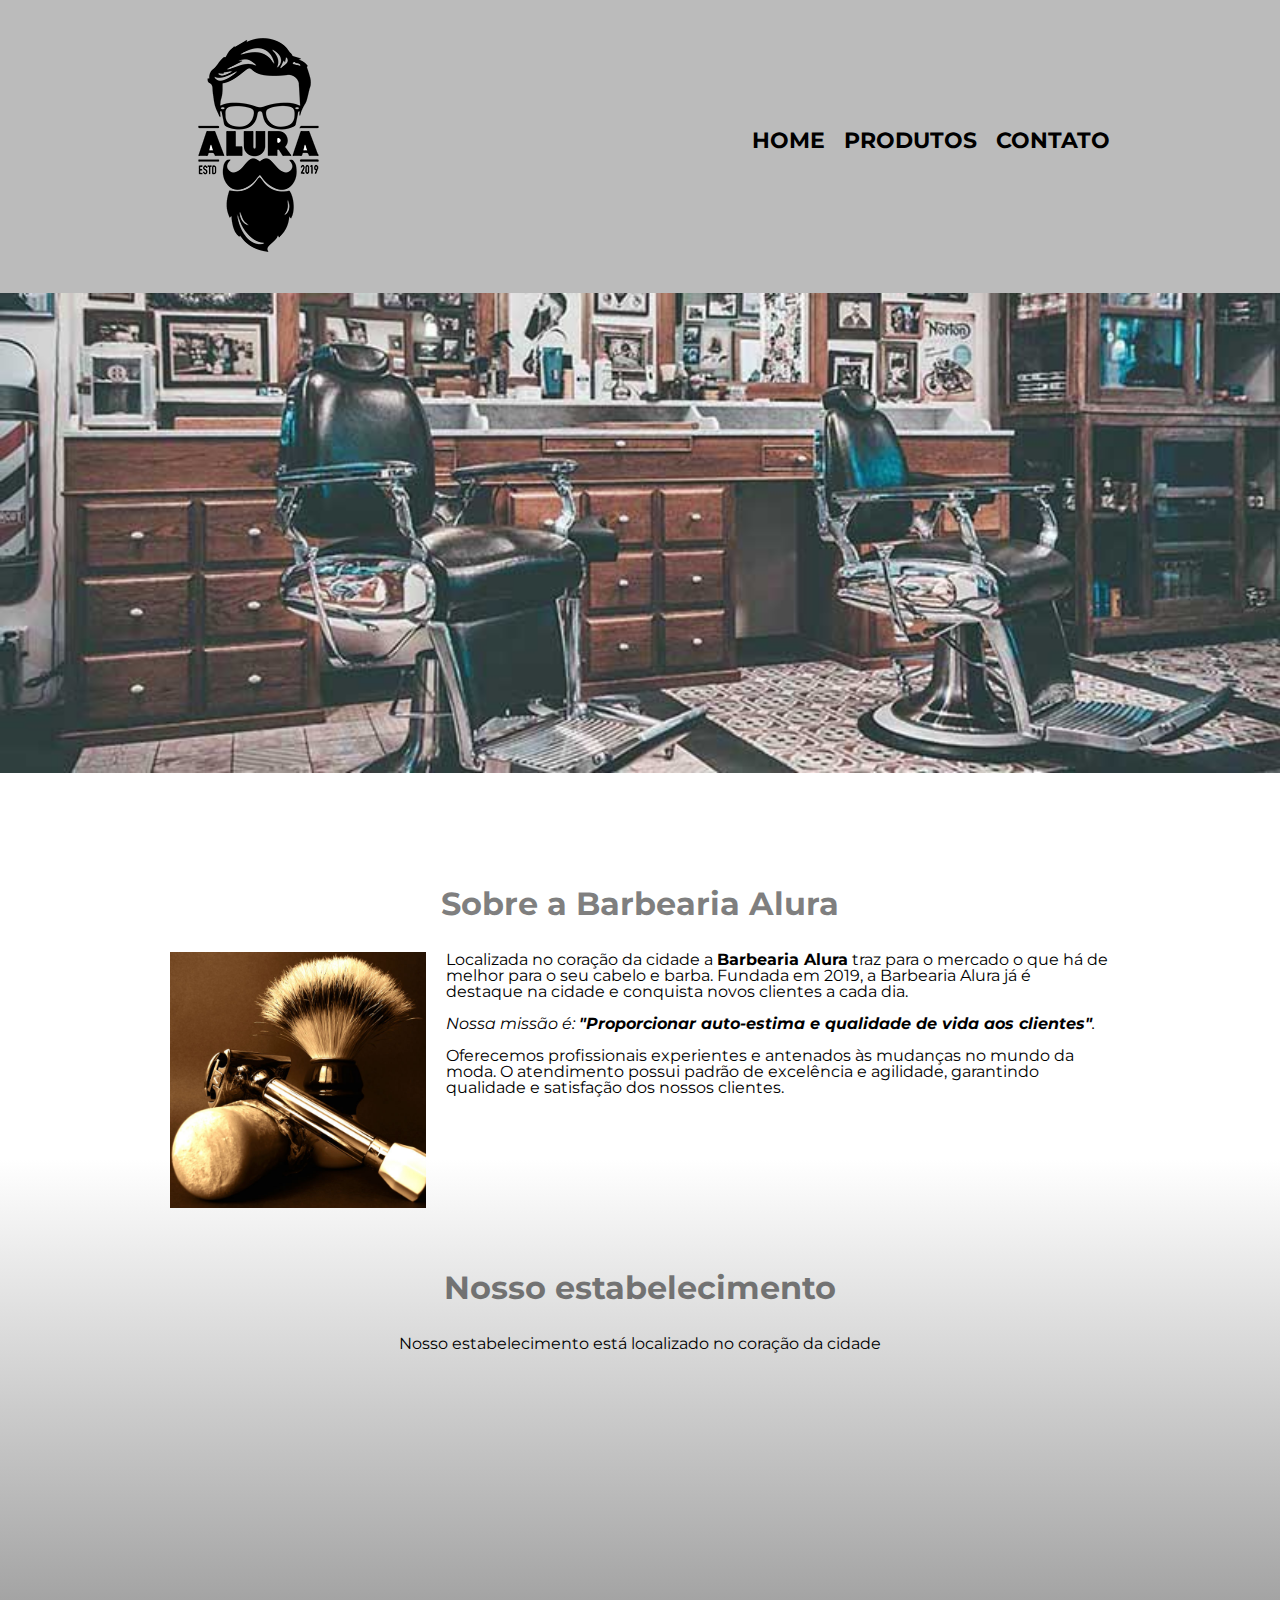
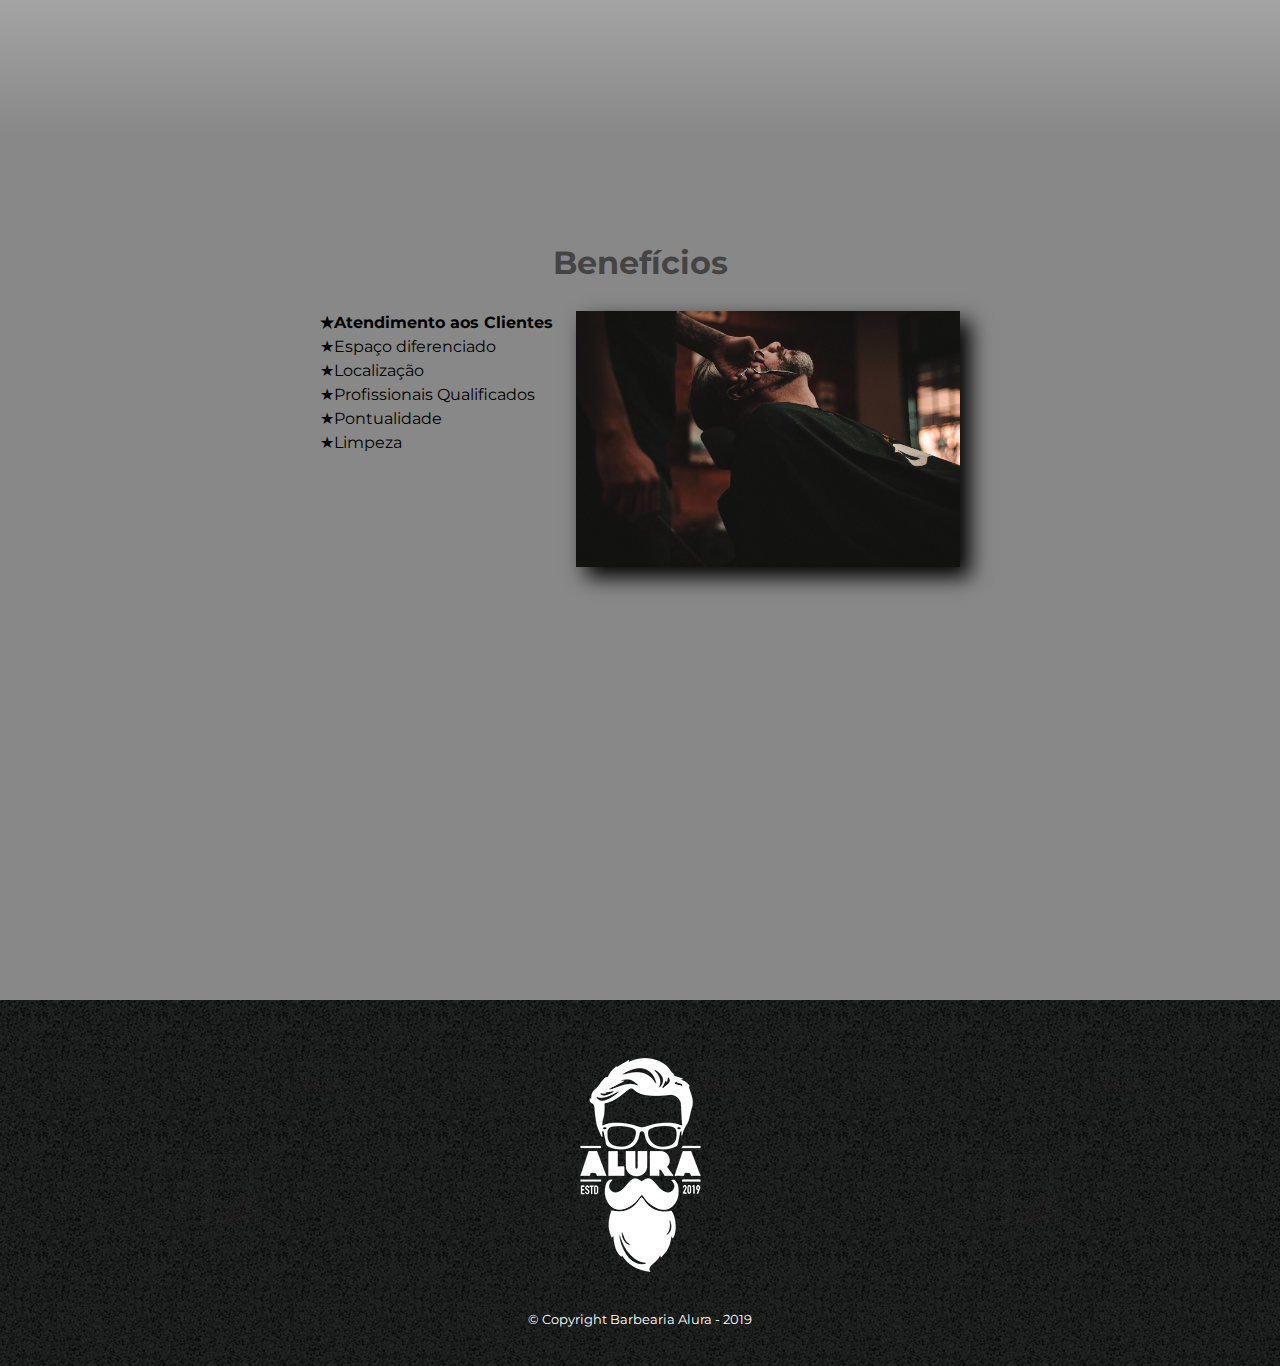
<file: sites/index.html>
<!DOCTYPE html>
<html lang="pt-br">

<head>
	<meta charset="UTF-8">
	<meta name="viewport" content="width=device-width">
	<title>Barbearia Alura</title>
	<link rel="stylesheet" href="reset.css">
	<link rel="stylesheet" href="style.css">
	<link rel="preconnect" href="https://fonts.googleapis.com">
	<link rel="preconnect" href="https://fonts.gstatic.com" crossorigin>
	<link href="https://fonts.googleapis.com/css2?family=Montserrat:wght@100&display=swap" rel="stylesheet">
</head>

<body>
	<header>
		<div class="caixa">
			<h1><img src="logo.png"></h1>
			<nav>
				<ul>
					<li><a href="index.html">Home</a></li>
					<li><a href="produtos.html">Produtos</a></li>
					<li><a href="contato.html">Contato</a></li>
				</ul>
			</nav>
		</div>
	</header>
	<img class="banner" src="banner.jpg">
	<main>

		<section class="principal">
			<h2 class="titulo-principal">Sobre a Barbearia Alura</h2>

			<img class="utensilios" src="utensilios.jpg" alt="utensilios de barbeiro">

			<p>Localizada no coração da cidade a <strong>Barbearia Alura</strong> traz para o mercado o que há de melhor
				para o seu cabelo e barba. Fundada em 2019, a Barbearia Alura já é destaque na cidade e conquista novos
				clientes a cada dia.</p>

			<p id="missao"><em>Nossa missão é: <strong>"Proporcionar auto-estima e qualidade de vida aos
						clientes"</strong>.</em></p>

			<p>Oferecemos profissionais experientes e antenados às mudanças no mundo da moda. O atendimento possui
				padrão de excelência e agilidade, garantindo qualidade e satisfação dos nossos clientes.</p>
		</section>

		<section class="mapa">
			<h3 class="titulo-principal">Nosso estabelecimento</h3>
			<p>Nosso estabelecimento está localizado no coração da cidade</p>
			<div class="mapa-conteudo">
				<iframe
					src="https://www.google.com/maps/embed?pb=!1m16!1m12!1m3!1d58516.06708208108!2d-46.692153593122555!3d-23.55931242891452!2m3!1f0!2f0!3f0!3m2!1i1024!2i768!4f13.1!2m1!1salura%20sao%20paulo!5e0!3m2!1spt-BR!2sbr!4v1643067111005!5m2!1spt-BR!2sbr"
					width="100%" height="300" style="border:0;" allowfullscreen="" loading="lazy"></iframe>
			</div>
		</section>

		<section class="beneficios">
			<h3 class="titulo-principal">Benefícios</h3>

			<div class="conteudo-beneficios">
				<ul class="lista-beneficios">
					<li class="itens">Atendimento aos Clientes</li>
					<li class="itens">Espaço diferenciado</li>
					<li class="itens">Localização</li>
					<li class="itens">Profissionais Qualificados</li>
					<li class="itens">Pontualidade</li>
					<li class="itens">Limpeza</li>
				</ul><img src="beneficios.jpg" class="imagem-beneficios">
			</div>


			<div class="video">
				<iframe width="100%" height="315" src="https://www.youtube.com/embed/W18jsNa8KmA"
					title="YouTube video player" frameborder="0"
					allow="accelerometer; autoplay; clipboard-write; encrypted-media; gyroscope; picture-in-picture"
					allowfullscreen>
				</iframe>
			</div>
		</section>
	</main>



	<footer>
		<img src="logo-branco.png">
		<p class="copyright">&copy; Copyright Barbearia Alura - 2019</p>
	</footer>

</body>

</html>
</file>
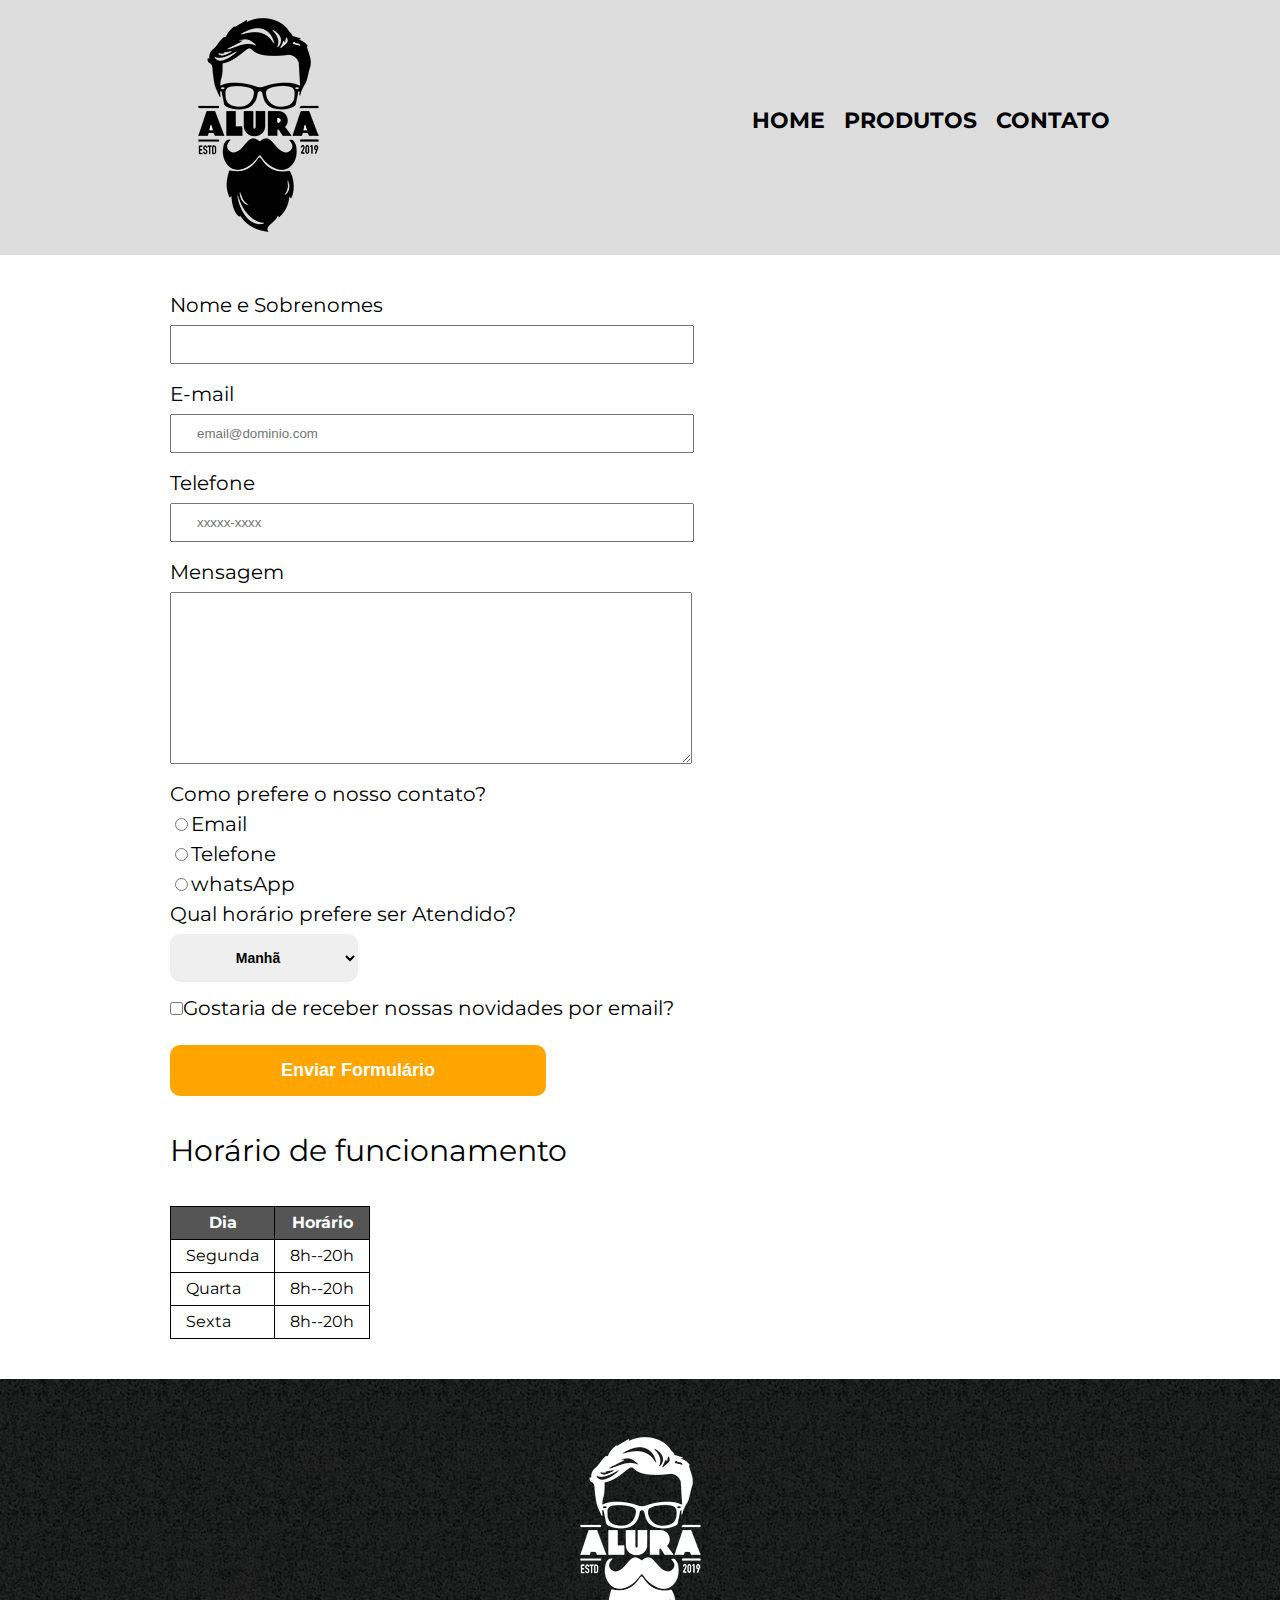
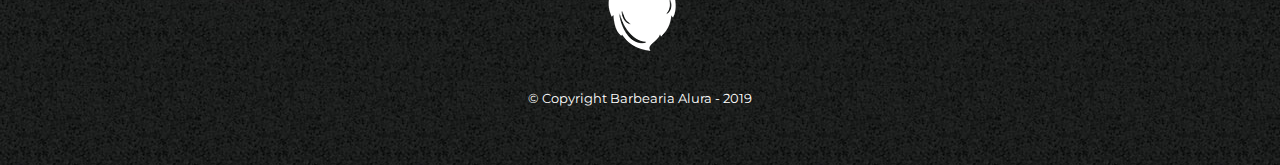
<file: sites/contato.html>
<!DOCTYPE html>
<html lang="pt-br">

<head>
    <meta charset="UTF-8">
    <meta name="viewport" content="width=device-width">
    <title>Document</title>

    <link rel="stylesheet" href="reset.css">
    <link rel="stylesheet" href="contato.css">
    <link href="https://fonts.googleapis.com/css2?family=Montserrat:wght@100&display=swap" rel="stylesheet">
</head>

<body>
    <header>
        <div class="caixa">
            <h1><img src="logo.png" alt="logo-da-barbearia"></h1>
            <nav>
                <ul>
                    <li><a href="index.html">Home</a></li>
                    <li><a href="produtos.html">Produtos</a></li>
                    <li><a href="contato.html">Contato</a></li>
                </ul>
            </nav>
        </div>
    </header>
    <main>
        <form>
            <section>
                <label for="nome-sobrenome">Nome e Sobrenomes</label>
                <input type="text" id="nome-sobrenome" class="input-padrao" required>

                <label for="email">E-mail</label>
                <input type="text" id="email" class="input-padrao" required placeholder="email@dominio.com">

                <label for="telefone">Telefone</label>
                <input type="text" id="telefone" class="input-padrao" required placeholder="xxxxx-xxxx">

                <label for="mensagem">Mensagem</label>
                <textarea id="mensagem" cols="70" rows="10" class="input-padrao"></textarea>
            </section>

            <fieldset>
                <legend>Como prefere o nosso contato?</legend>
                <label for="radio-email"><input type="radio" name="contato" value="radio-email">Email</label>


                <label for="radio-telefone"><input type="radio" name="contato" value="radio-telefone">Telefone</label>


                <label for="radio-whatsapp"><input type="radio" name="contato" value="radio-whatsapp">whatsApp</label>

            </fieldset>

            <fieldset>
                <legend>Qual horário prefere ser Atendido?</legend>
                <select>
                    <option value="">Manhã</option>
                    <option value="">Tarde</option>
                    <option value="">Noite</option>
                </select>
            </fieldset>

            <label><input type="checkbox" class="checkbox">Gostaria de receber nossas novidades por email?</label>
            <input type="submit" value="Enviar Formulário" class="enviar">
        </form>
        <table>
            <h1>Horário de funcionamento</h1>
            <thead>
                <tr>
                    <th>Dia</th>
                    <th>Horário</th>
                </tr>
            </thead>
            <tbody>
                <tr>
                    <td>Segunda</td>
                    <td>8h--20h</td>
                </tr>

                <tr>
                    <td>Quarta</td>
                    <td>8h--20h</td>
                </tr>
                <tr>
                    <td>Sexta</td>
                    <td>8h--20h</td>
                </tr>
            </tbody>
        </table>

    </main>
    <footer>
        <img src="logo-branco.png" alt="logo-da-barbearia">
        <p class="copyright">&copy; Copyright Barbearia Alura - 2019</p>
    </footer>
</body>

</html>
</file>
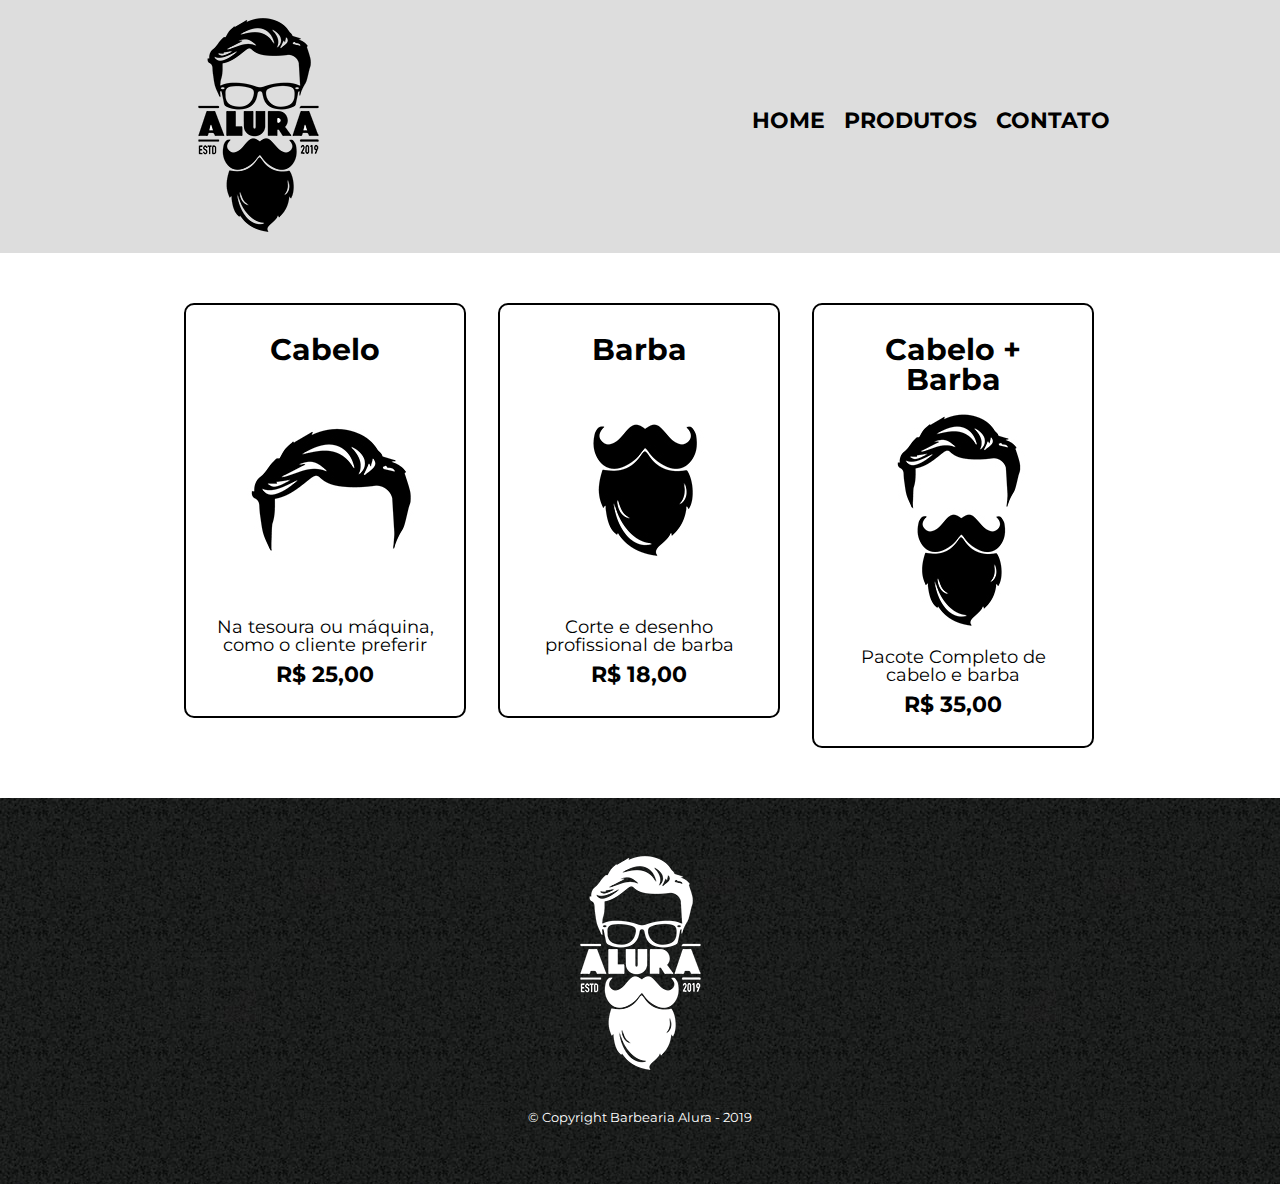
<file: sites/produtos.html>
<!DOCTYPE html>
<html lang="pt-br">
	<head>
		<meta charset="UTF-8">
		<meta name="viewport" content="width=device-width">
		<title>Produtos - Barbearia Alura</title>

		<link rel="stylesheet" href="reset.css">
		<link rel="stylesheet" href="produtos.css">
		<link href="https://fonts.googleapis.com/css2?family=Montserrat:wght@100&display=swap" rel="stylesheet">
	</head>
	<body>
		<header>
			<div class="caixa">
				<h1><img src="logo.png"></h1>
				<nav>
					<ul>
						<li><a href="index.html">Home</a></li>
						<li><a href="produtos.html">Produtos</a></li>
						<li><a href="contato.html">Contato</a></li>
					</ul>
				</nav>
			</div>
		</header>

		<main>
			<ul class="produtos">
				<li><h2>Cabelo</h2>
					<img src="cabelo.jpg">
					<p class="produto-descricao">Na tesoura ou máquina, como o cliente preferir</p>
					<p class="produto-preco">R$ 25,00</p>
				</li>
				<li><h2>Barba</h2>
					<img src="barba.jpg">
					<p class="produto-descricao">Corte e desenho profissional de barba</p>
					<p class="produto-preco">R$ 18,00</p>
				</li>
				<li><h2>Cabelo + Barba</h2>
					<img src="cabelo+barba.jpg">
					<p class="produto-descricao">Pacote Completo de cabelo e barba</p>
					<p class="produto-preco">R$ 35,00</p>
				</li>
			</ul>
		</main>
		<footer>
			<img src="logo-branco.png">
			<p class="copyright">&copy; Copyright Barbearia Alura - 2019</p>
		</footer>

	</body>
</html>
</file>
<file: sites/style.css>
body{
	font-family: 'Montserrat', sans-serif;
}
header {
	background: #BBBBBB;
	padding: 20px 0;
}

.caixa {
	position: relative;
	width: 940px;
	margin: 0 auto;
}

nav {
	position: absolute;
	top: 110px;
	right: 0;
}

nav li {
	display: inline;
	margin: 0 0 0 15px;
}

nav a {
	text-transform: uppercase;
	color: #000000;
	font-weight: bold;
	font-size: 22px;
	text-decoration: none;
}

nav a:hover {
	color: #C78C19;
	text-decoration: underline;
}

.produtos {
	width: 940px;
	margin: 0 auto;
	padding: 50px 0;
}

.produtos li {
	display: inline-block;
	text-align: center;
	width: 30%;
	vertical-align: top;
	margin: 0 1.5%;
	padding: 30px 20px;
	box-sizing: border-box;
	border: 2px solid #000000;
	border-radius: 10px;
}

.produtos li:hover {
	border-color: #C78C19;
}

.produtos li:active {
	border-color: #088C19;	
}

.produtos li:hover h2 {
	font-size: 34px;
}

.produtos h2 {
	font-size: 30px;
	font-weight: bold;
}

.produto-descricao {
	font-size: 18px;
}

.produto-preco {
	font-size: 22px;
	font-weight: bold;
	margin-top: 10px;
}

footer {
	text-align: center;
	background: url("bg.jpg");
	padding: 40px 0;
}

.copyright {
	color: #FFFFFF;
	font-size: 13px;
	margin: 20px 0 0;
}

form {
	margin: 40px 0;
}

form label, form legend {
	display:block;
	font-size: 20px;
	margin: 0 0 10px;
}

.input-padrao {
	display: block;
	margin: 0 0 20px;
	padding: 10px 25px;
	width: 50%;
}

.checkbox {
	margin: 20px 0;
}

.enviar {
	width:40%;
	padding: 15px 0;
	background: orange;
	color: white;
	font-weight: bold;
	font-size: 18px;
	border: none;
	border-radius: 5px;
	transition: 1s all;
	cursor: pointer;
}

.enviar:hover {
	background: darkorange;
	transform: scale(1.2);
}

table {
	margin: 20px 0 40px;
}

thead {
	background: #555555;
	color: white;
	font-weight: bold;
}

td, th {
	border: 1px solid #000000;
	padding: 8px 15px;
}

/* refazendo index */

.banner{
	width: 100%;
}

.titulo-principal{
	font-weight: bold;
	text-align: center;
	font-size: 2em;
	margin: 2em 0 1em;
	clear: left;
	color: rgb(0, 0, 0, 0.5);
}

.principal {
	padding: 3em 0;
	width: 940px;
	margin: 0 auto;
}

.principal p {
	margin: 0 0 1em;
}

.principal strong {
	font-weight: bold;
}

.principal em {
	font-style: italic;
}

.utensilios {
	width: calc(30% - 26px);
	float: left;
	margin: 0 20px 20px 0;
}

.beneficios{
	padding: 3em 0;	
	background: #888888;
}

.conteudo-beneficios{
	width: 640px;
	margin: 0 auto;
}

.lista-beneficios {
	width: 40%;
	display: inline-block;
	vertical-align: top;
}

.imagem-beneficios{
	width: 60%;
	opacity: 1;
	transition: 400ms;
	box-shadow: 10px 10px 20px #000000;
}

.imagem-beneficios:hover {
	opacity: 0.7;
}

.mapa {
	padding: 3em 0;
	background:linear-gradient(#ffffff, #888888);
}

.mapa-conteudo{
	width: 940px;
	margin: 0 auto;
}
 
.mapa p {
	margin: 0 0 2em;
	text-align: center;
}

.itens:before{
	content: "★";
}

.itens {
	line-height: 1.5;
}

.itens:first-child{
	font-weight: bold;
}

.video{
	width: 560px;
	margin: 2em auto;
}

@media screen and (max-width: 480px) {
	.caixa{
		width: auto;
	} 
	.principal,
	.conteudo-beneficios,
	.mapa-conteudo,
	.video{
		width: 90%;
	}
	h1 {
		text-align: center;		
	}
	nav {
		position: static;
		text-align: center;
	}

	.lista-beneficios, 
	.imagem-beneficios{
		width: 100%;
	}
}
</file>
<file: sites/contato.css>
body{
	font-family: 'Montserrat', sans-serif;
}
header {
    background: #dddddd;
}

.caixa {
    width: 940px;
    position: relative;
    margin: 0 auto;
}

nav{
    position: absolute;
    top: 110px;
    right: 0;
}

nav li {
    display: inline;
    margin: 0 0 0 15px;
}

nav a {
    text-transform: uppercase;
    color: black;
    font-weight: bold;
    font-size: 22px;
    text-decoration: none;

}

nav a:hover{
    color: #c78c19;
    text-decoration: underline;
}

footer {
    text-align: center;
    background:url("bg.jpg");
    padding: 40px 0;
}
.copyright{
    color: white;
    font-size: 13px;
    margin: 20px 0;
}

main {
    width: 940px;
    margin: 0 auto;
    
}

form{
    margin: 40px 0;
}

form label, form legend {
    display: block;
    font-size: 20PX;
    margin: 0 0 10px;
    border-radius:10px ;
}

.input-padrao{
    display: block;
    margin: 0 0 20px;
    padding: 10px 25px;
    width: 50%;
}

.checkbox {
    margin: 20px 0;
}

.enviar {
    width: 40%;
    padding: 15px 0;
    background: orange;
    color: white;
    border-radius: 10px;
    font-weight: bold;
    font-size: 18px;
    border: none;
    transition: 1s all;
}

.enviar:hover {
    background: darkorange;
    transform: scale(1.2);
}

table {
    margin: 40px 0 40px;
}

h1{
    font-size: 30px;
}

thead {
    background: #555555;
    color: white;
    font-weight: bold;
}

td, th {
    border: 1px solid #000000;
    padding: 8px 15px;
}

fieldset select{
    text-align: center;
    width: 20%;
    padding: 15px 0;
    border-radius: 10px;
    font-weight: bold;
    font-size: 14px;
    border: none;
    transition: 1s all;
}

@media screen and (max-width: 480px) {
    .caixa,
    main{
        width: auto;
        text-align: center;
    }

    form{
        text-align: center;
        width: 90%;
    }

    .enviar, .input-padrao{
        width: 90%;
        text-align: center;
        margin: 10px;
    }
    nav {
		position: static;
		text-align: center;
	}
    table{
        width: 100%;
    }
}
</file>
<file: sites/produtos.css>
body{
	font-family: 'Montserrat', sans-serif;
}
header {
    background: #dddddd;
}

.caixa {
    width: 940px;
    position: relative;
    margin: 0 auto;
}

nav{
    position: absolute;
    top: 110px;
    right: 0;
}

nav li {
    display: inline;
    margin: 0 0 0 15px;
}

nav a {
    text-transform: uppercase;
    color: black;
    font-weight: bold;
    font-size: 22px;
    text-decoration: none;

}

nav a:hover{
    color: #c78c19;
    text-decoration: underline;
}

.produtos{
    width: 940px;
    margin: 0 auto;
    padding: 50px 0;
}

.produtos li {
    display: inline-block;
    text-align: center;
    width: 30%;
    vertical-align: top;
    margin: 0 1.5%;
    padding: 30px 20px;
    box-sizing: border-box;
    border: solid 2px black;
    border-radius: 10px;
}

.produtos li:hover {
    border-color: #c78c19;

}

.produtos li:active{
    border-color: #088c19;
}

.produtos li:hover h2 {
    font-size: 40px;
}

.produtos h2 {
    font-size: 30px;
    font-weight: bold;
}

.produto-preco {
    font-size: 22px;
    font-weight: bold;
    margin: 10px 0 0;
}

.produto-descricao{
    font-size: 18px;
}

footer {
    text-align: center;
    background:url("bg.jpg");
    padding: 40px 0;
}
.copyright{
    color: white;
    font-size: 13px;
    margin: 20px 0;
}

@media screen and (max-width: 480px) {
	.caixa{
        width: auto;
    }
    .produtos{
        width: 90%;
    }
    .produtos li {
        width: 100%;
        padding: 2em;
        margin: 20px 0 0;
    }
    h1{
        text-align: center;
    }
    nav {
        position: static;
        text-align: center;
    }
}
</file>
